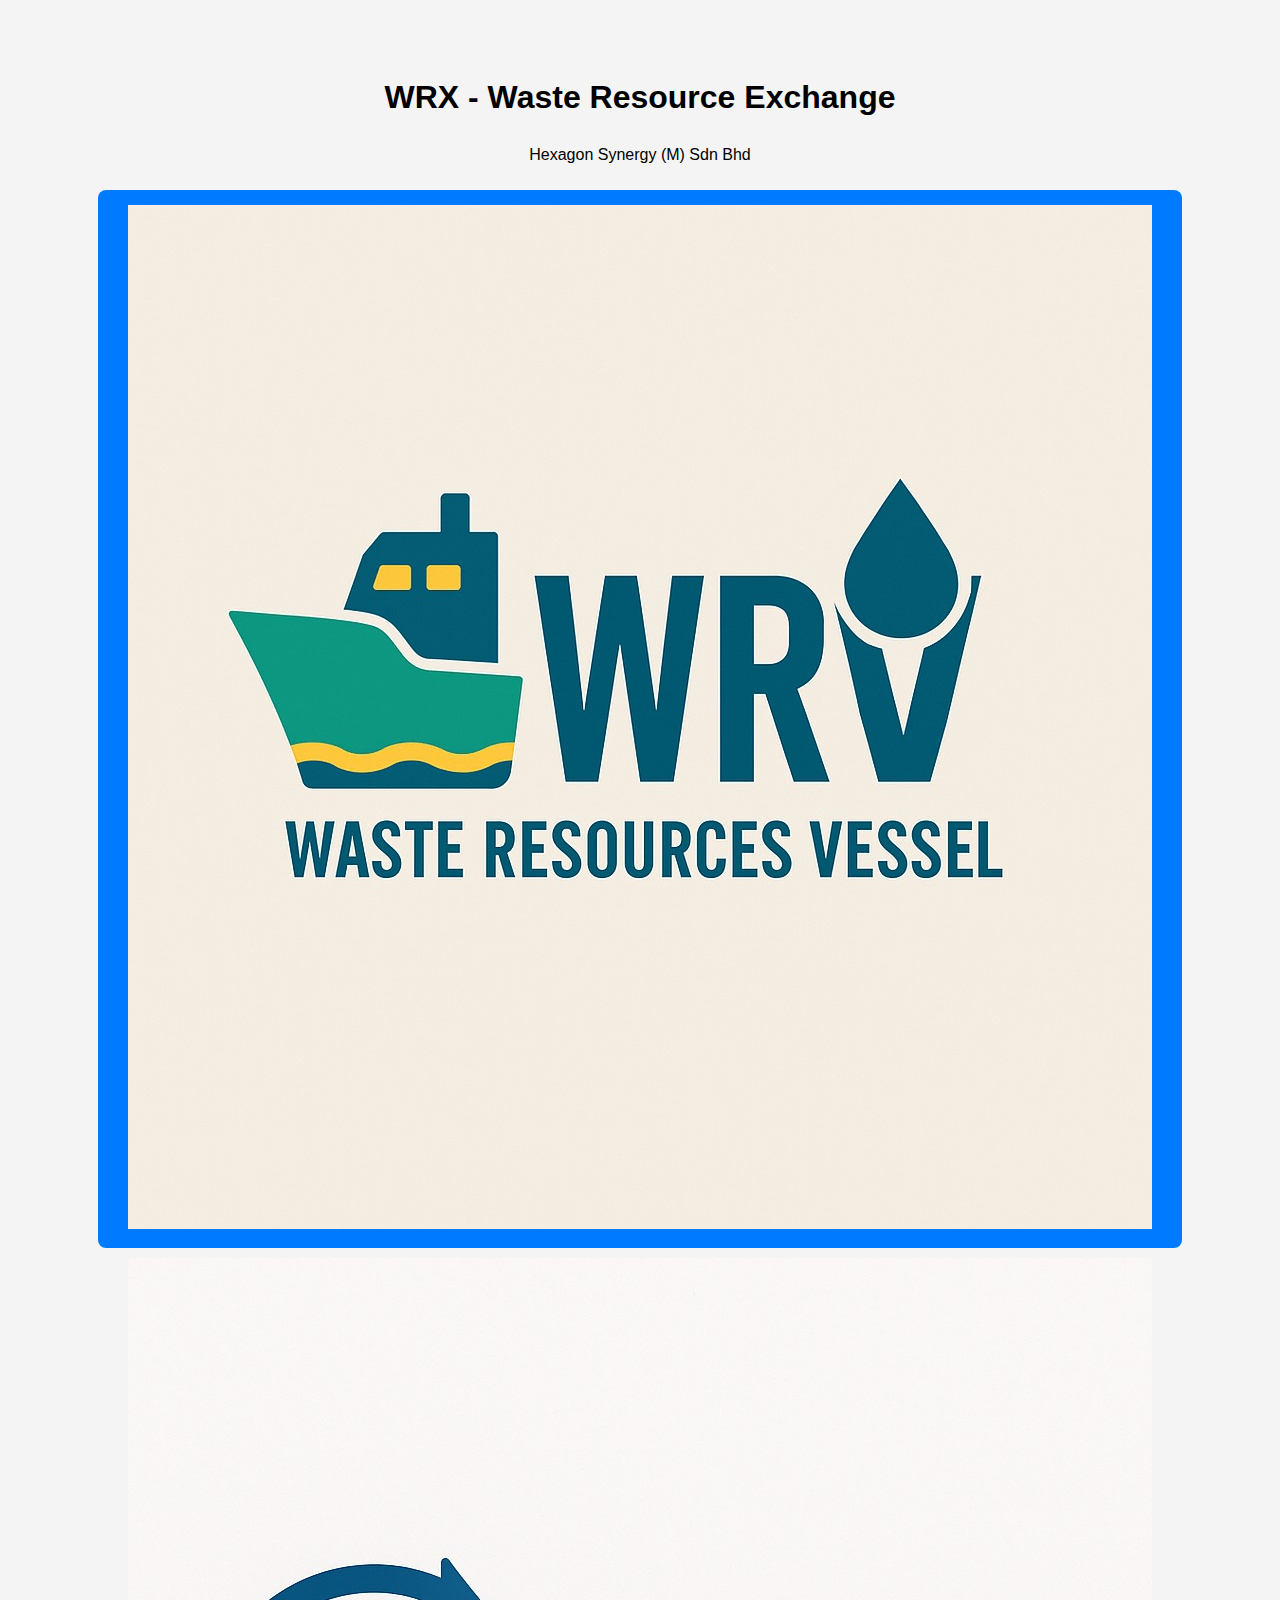
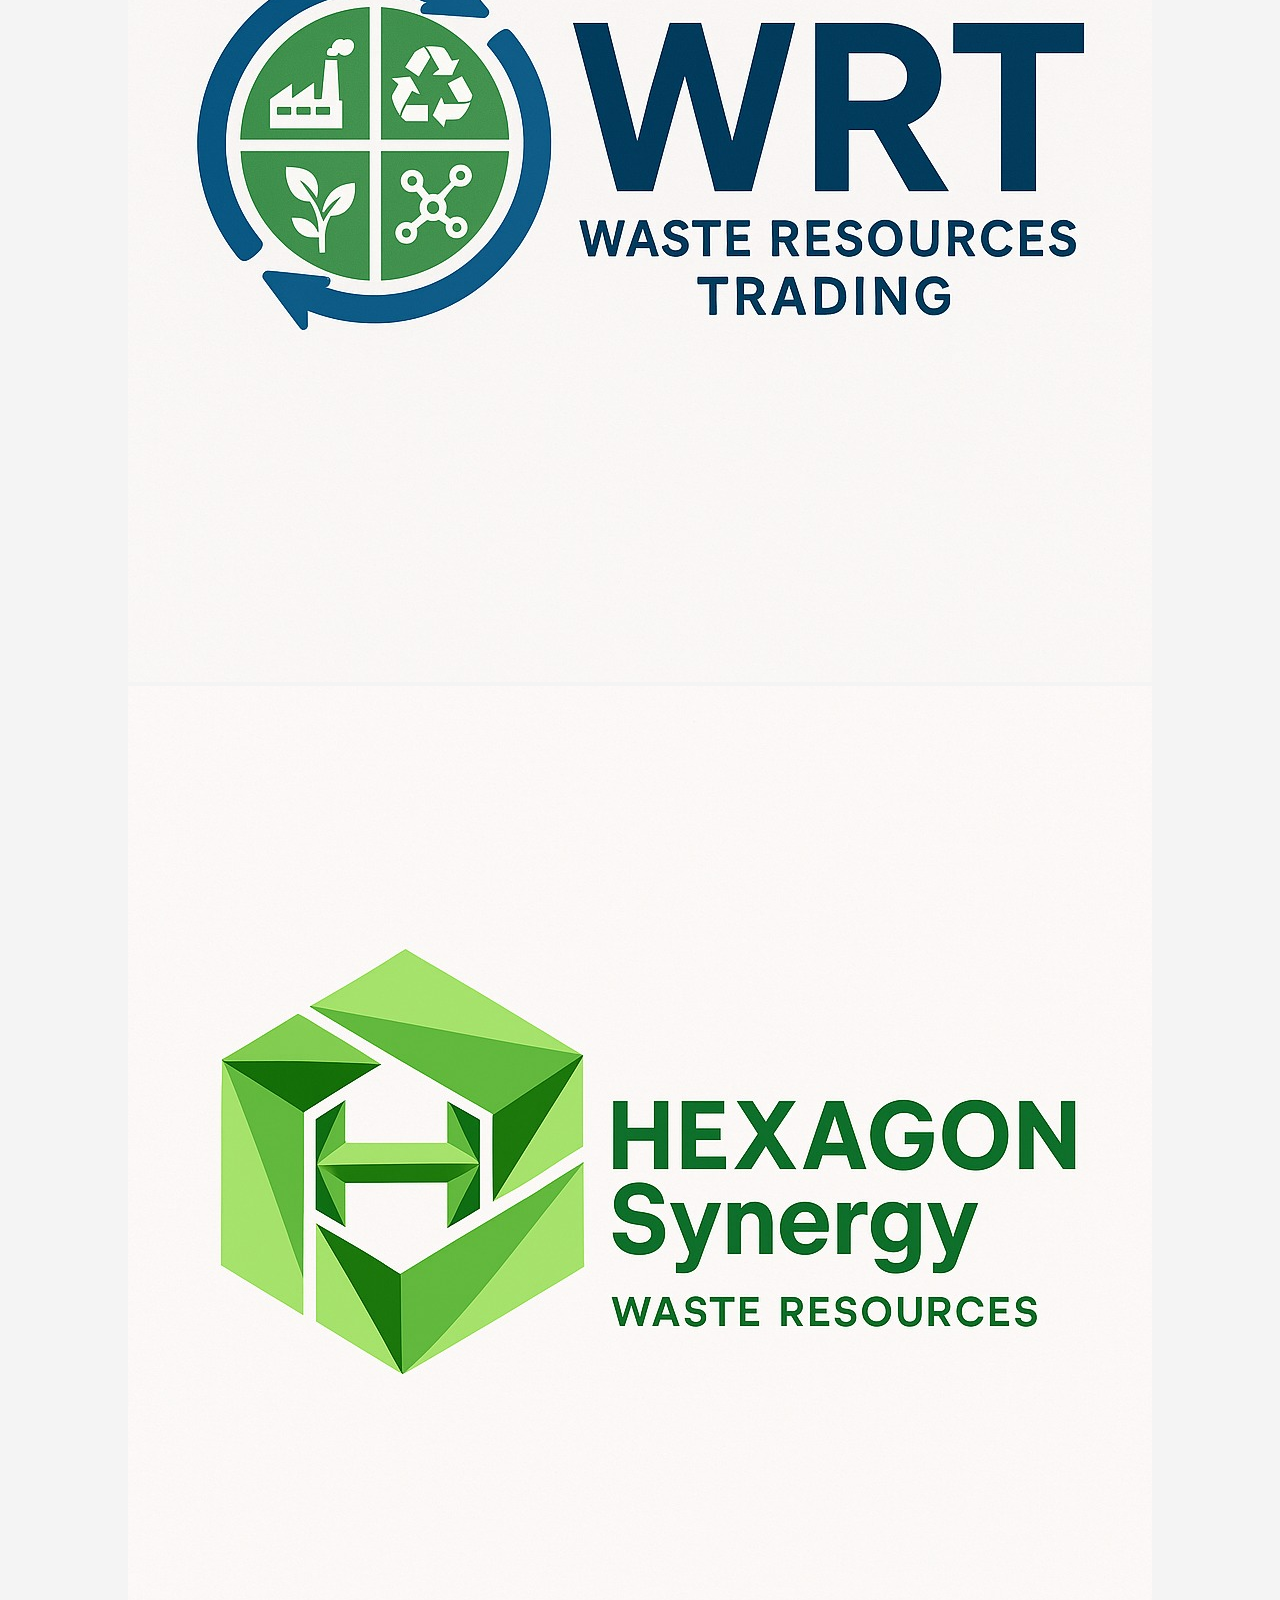
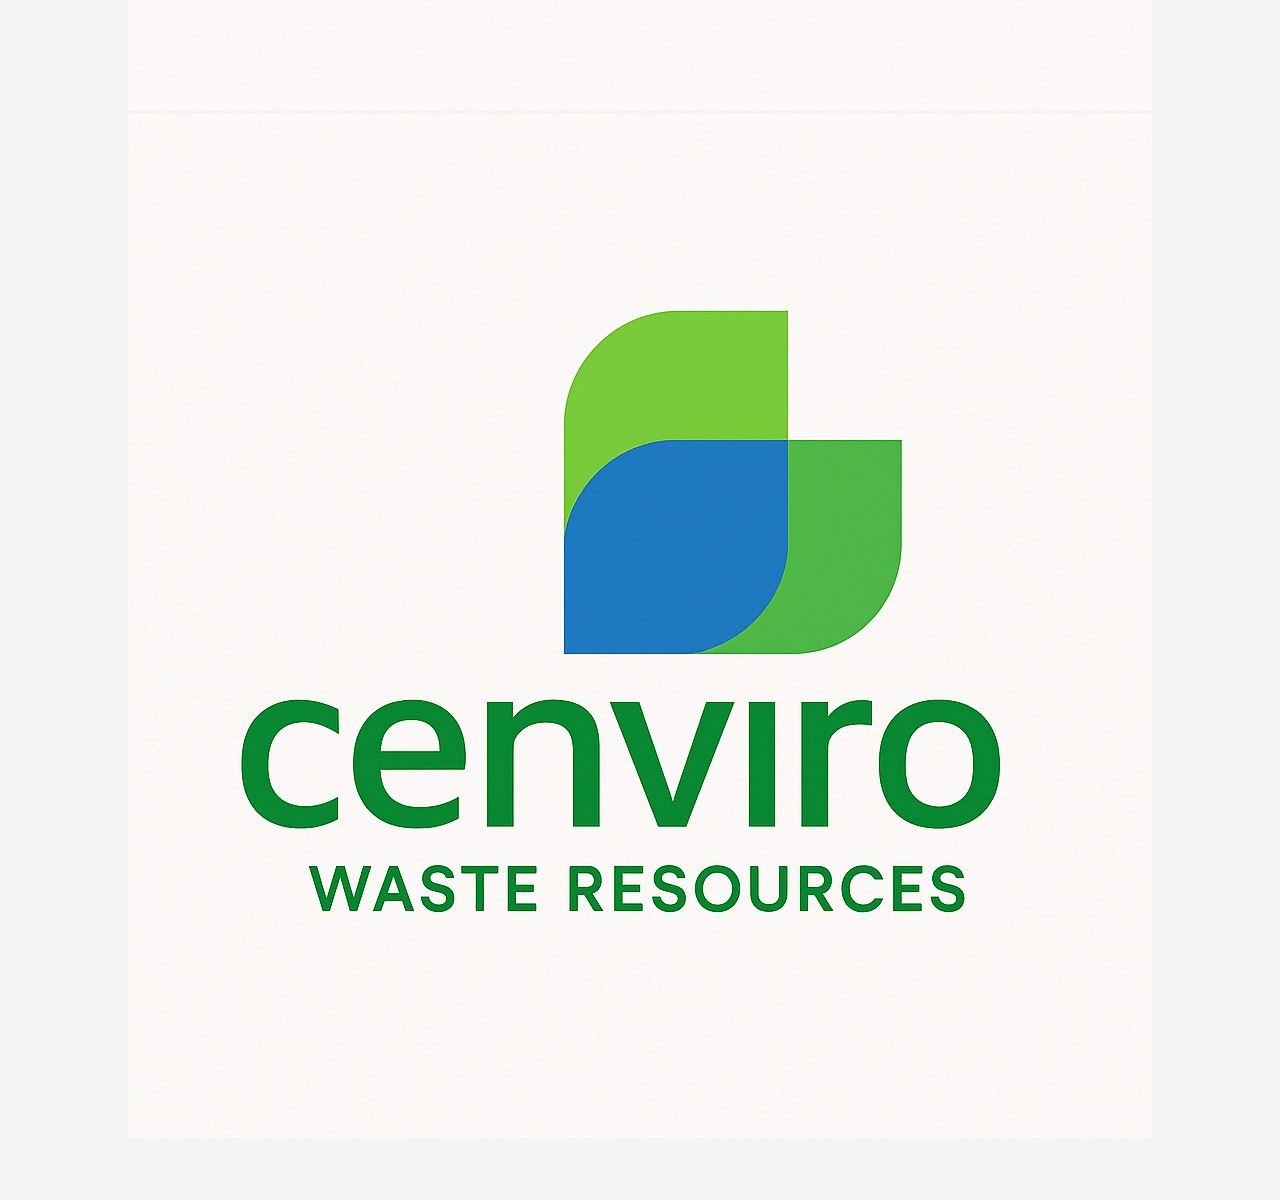
<file: index.html>
<!DOCTYPE html>
<html lang="en">
<head>
  <meta charset="UTF-8">
  <title>Main Menu</title>
  <link rel="stylesheet" href="style.css">
</head>

<header>
    <h1>WRX - Waste Resource Exchange</h1>
    <p>Hexagon Synergy (M) Sdn Bhd</p>
  </header>

<body>

  <div class="button-group">
    <button class="img-button" onclick="window.location.href='../wrv/wrv-option.html'">
      <img src="4.jpg" alt="WRV" />
    </button>

    <a href="login.html?button=WRT" class="img-button">
      <img src="1.jpg" alt="WRT" />
    </a>

    <a href="login.html?button=WRH" class="img-button">
      <img src="3.jpg" alt="WRH" />
    </a>

    <a href="login.html?button=WRC" class="img-button">
      <img src="2.jpg" alt="WRC" />
    </a>
  </div>

</body>
</html>
</file>
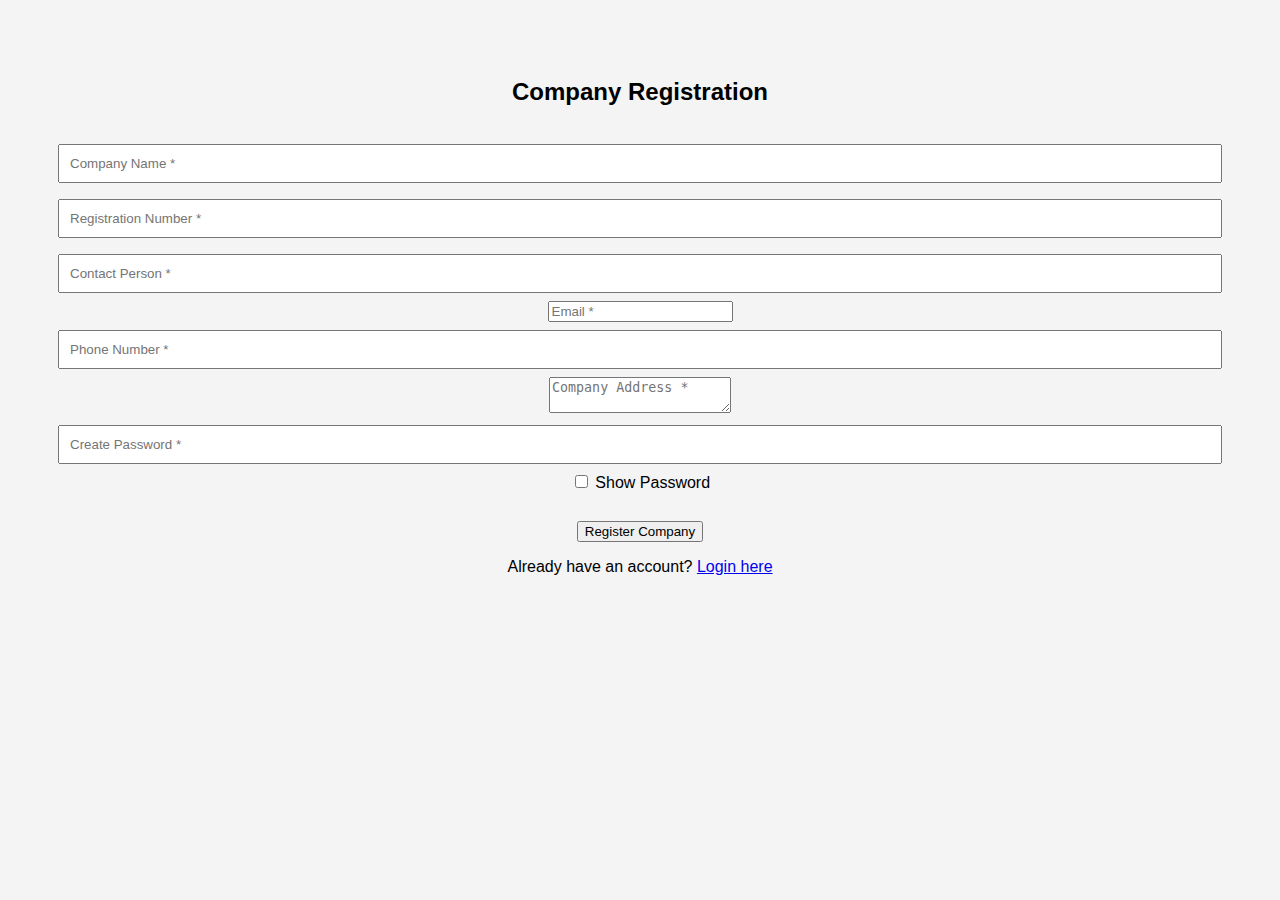
<file: signup.html>
<!DOCTYPE html>
<html lang="en">
<head>
  <meta charset="UTF-8">
  <title>Company Sign Up</title>
  <link rel="stylesheet" href="style.css">
</head>
<body>

  <h2>Company Registration</h2>

  <form id="signupForm">
    <input type="text" id="companyName" placeholder="Company Name *" required><br>
    <input type="text" id="regNumber" placeholder="Registration Number *" required><br>
    <input type="text" id="contactPerson" placeholder="Contact Person *" required><br>
    <input type="email" id="email" placeholder="Email *" required><br>
    <input type="text" id="phone" placeholder="Phone Number *" required><br>
    <textarea id="address" placeholder="Company Address *" required></textarea><br>

    <input type="password" id="password" placeholder="Create Password *" required>
    <input type="checkbox" onclick="togglePassword('password')"> Show Password<br><br>



    <button type="submit">Register Company</button>
  </form>

  <p>Already have an account? <a href="login.html">Login here</a></p>

  <script src="script.js"></script>
</body>
</html>
</file>
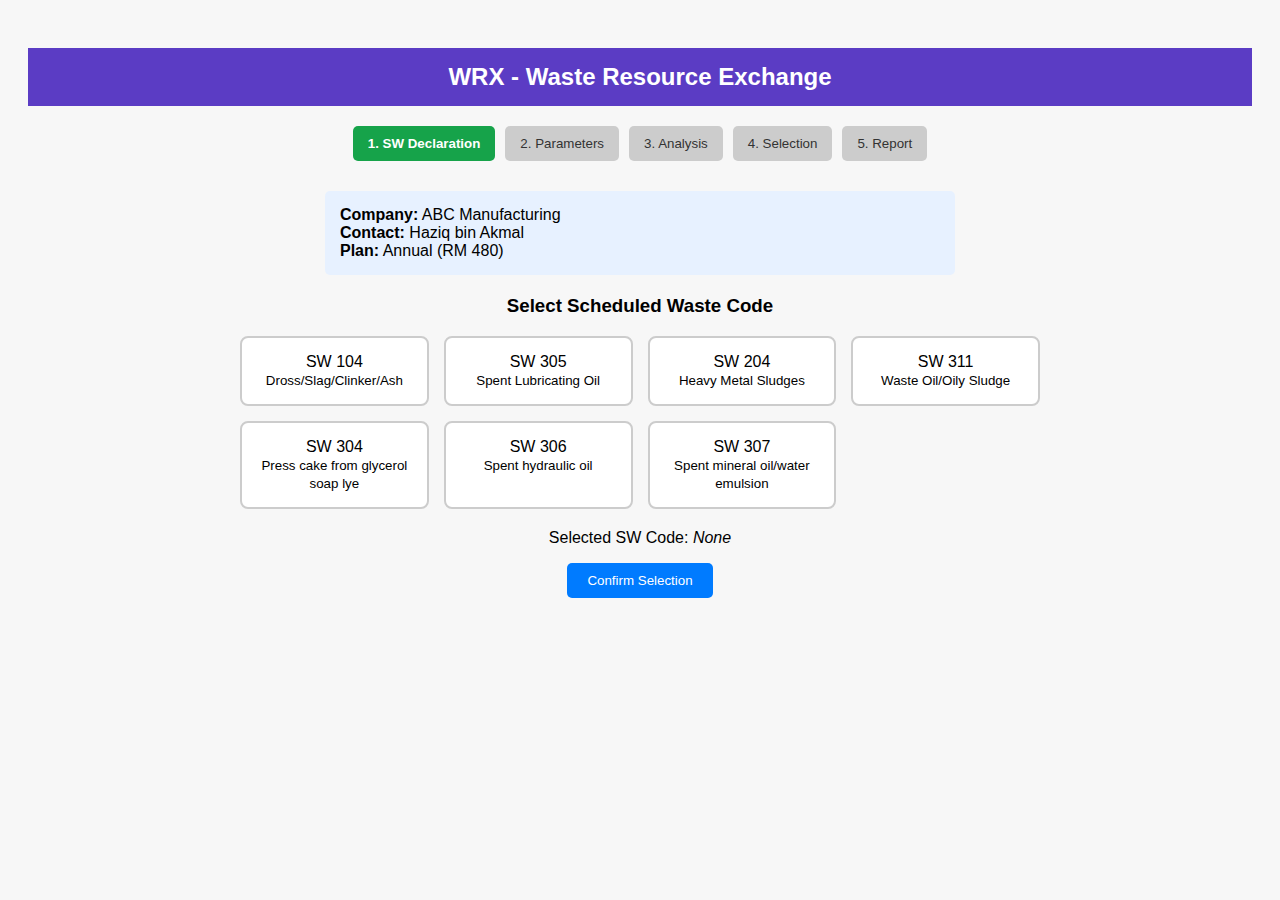
<file: step1-sw-declaration.html>
<!DOCTYPE html>
<html lang="en">
<head>
  <meta charset="UTF-8" />
  <title>SW Declaration</title>
  <link rel="stylesheet" href="style1.css" />
</head>
<body>

  <header>
    <h2>WRX - Waste Resource Exchange</h2>
    <div class="steps">
      <button class="active">1. SW Declaration</button>
      <button disabled>2. Parameters</button>
      <button disabled>3. Analysis</button>
      <button disabled>4. Selection</button>
      <button disabled>5. Report</button>
    </div>
  </header>

  <main>
    <section class="company-info">
      <strong>Company:</strong> ABC Manufacturing<br>
      <strong>Contact:</strong> Haziq bin Akmal<br>
      <strong>Plan:</strong> Annual (RM 480)
    </section>

    <section class="waste-codes">
      <h3>Select Scheduled Waste Code</h3>

      <div class="code-grid">
        <div class="code" onclick="selectCode(this, 'SW 104 - Dross/Slag/Clinker/Ash')">SW 104<br><small>Dross/Slag/Clinker/Ash</small></div>
        <div class="code" onclick="selectCode(this, 'SW 305 - Spent Lubricating Oil')">SW 305<br><small>Spent Lubricating Oil</small></div>
        <div class="code" onclick="selectCode(this, 'SW 204 - Heavy Metal Sludges')">SW 204<br><small>Heavy Metal Sludges</small></div>
        <div class="code" onclick="selectCode(this, 'SW 311 - Waste Oil/Oily Sludge')">SW 311<br><small>Waste Oil/Oily Sludge</small></div>
        <div class="code" onclick="selectCode(this, 'SW 304 - Press cake from glycerol soap lye')">SW 304<br><small>Press cake from glycerol soap lye</small></div>
        <div class="code" onclick="selectCode(this, 'SW 306 - Spent hydraulic oil')">SW 306<br><small>Spent hydraulic oil</small></div>
        <div class="code" onclick="selectCode(this, 'SW 307 - Spent mineral oil/water emulsion')">SW 307<br><small>Spent mineral oil/water emulsion</small></div>
      </div>

      <p id="selected-code">Selected SW Code: <em>None</em></p>
      <button onclick="confirmSelection()">Confirm Selection</button>
    </section>
  </main>

  <script src="script1.js"></script>
</body>
</html>
</file>
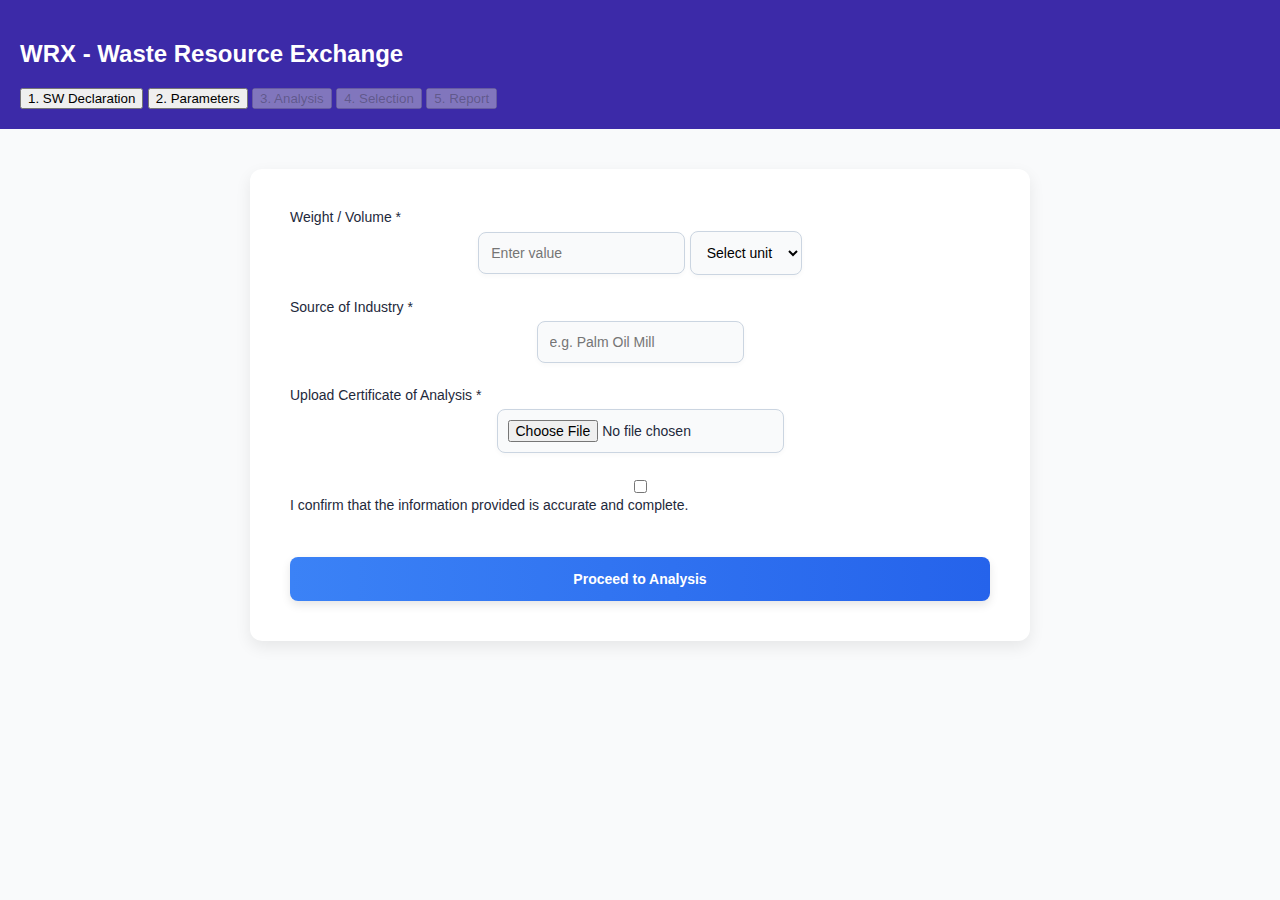
<file: step2-parameters.html>
<!DOCTYPE html>
<html lang="en">
<head>
  <meta charset="UTF-8" />
  <title>Step 2: Parameters</title>
  <link rel="stylesheet" href="style2.css" />
</head>
<body>

  <header>
    <h2>WRX - Waste Resource Exchange</h2>
    <div class="steps">
      <button>1. SW Declaration</button>
      <button class="active">2. Parameters</button>
      <button disabled>3. Analysis</button>
      <button disabled>4. Selection</button>
      <button disabled>5. Report</button>
    </div>
  </header>

  <main>
    <form id="paramForm">
      <div class="form-group">
        <label for="weight">Weight / Volume *</label>
        <input type="number" id="weight" name="weight" placeholder="Enter value" required />
        <select id="unit" required>
          <option value="">Select unit</option>
          <option value="kg">kg</option>
          <option value="L">L</option>
        </select>
      </div>

      <div class="form-group">
        <label for="industry">Source of Industry *</label>
        <input type="text" id="industry" name="industry" placeholder="e.g. Palm Oil Mill" required />
      </div>

      <div class="form-group">
        <label for="certificate">Upload Certificate of Analysis *</label>
        <input type="file" id="certificate" name="certificate" accept=".pdf,.jpg,.png,.jpeg" required />
      </div>

      <div class="form-group checkbox">
        <input type="checkbox" id="confirm" />
        <label for="confirm">I confirm that the information provided is accurate and complete.</label>
      </div>

      <button type="submit" id="nextBtn" disabled>Proceed to Analysis</button>
    </form>
  </main>

  <script src="script2.js"></script>
</body>
</html>
</file>
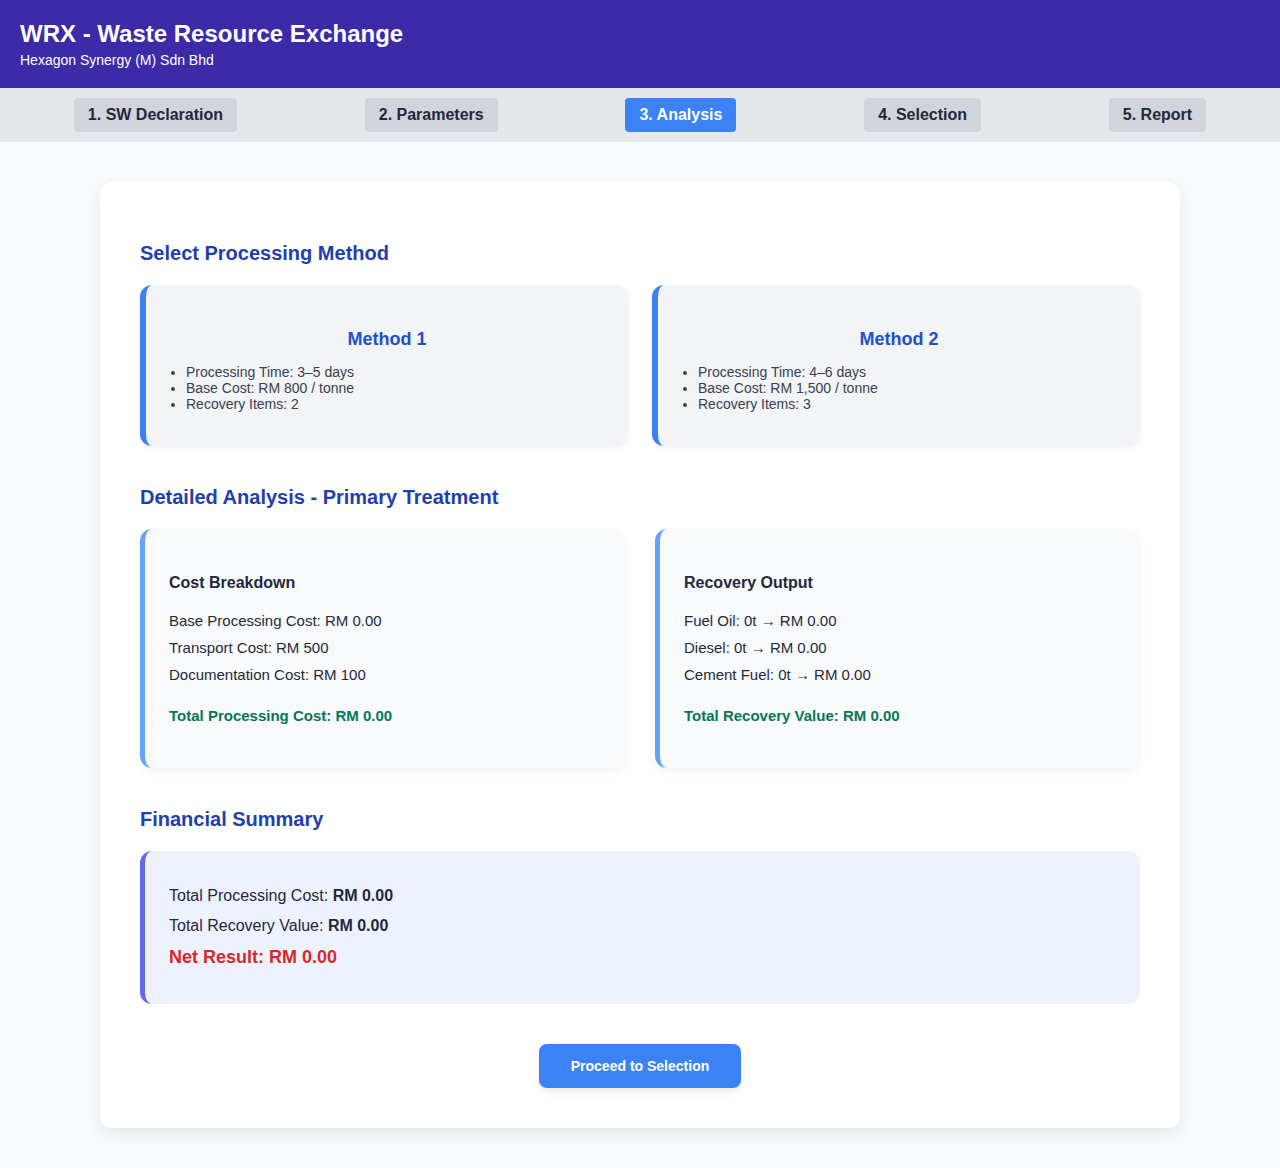
<file: step3-analysis.html>
<!DOCTYPE html>
<html lang="en">
<head>
  <meta charset="UTF-8" />
  <meta name="viewport" content="width=device-width, initial-scale=1.0" />
  <title>Step 3: Analysis</title>
  <link rel="stylesheet" href="style3.css" />
</head>
<body>
    <header>
    <h1>WRX - Waste Resource Exchange</h1>
    <p>Hexagon Synergy (M) Sdn Bhd</p>
  </header>

  <div class="progress">
    <div>1. SW Declaration</div>
    <div>2. Parameters</div>
    <div class="active">3. Analysis</div>
    <div>4. Selection</div>
    <div>5. Report</div>
  </div>

  <main>
    <h3>Select Processing Method</h3>
    <div class="methods">
      <div class="method" onclick="selectMethod('1')">
        <h4>Method 1</h4>
        <ul>
          <li>Processing Time: 3–5 days</li>
          <li>Base Cost: RM 800 / tonne</li>
          <li>Recovery Items: 2</li>
        </ul>
      </div>

      <div class="method" onclick="selectMethod('2')">
        <h4>Method 2</h4>
        <ul>
          <li>Processing Time: 4–6 days</li>
          <li>Base Cost: RM 1,500 / tonne</li>
          <li>Recovery Items: 3</li>
        </ul>
      </div>
    </div>

    <h3>Detailed Analysis - Primary Treatment</h3>
    <div class="analysis-grid">
      <div class="column">
        <h4>Cost Breakdown</h4>
        <ul>
          <li>Base Processing Cost: <span id="costBase">RM 0.00</span></li>
          <li>Transport Cost: RM 500</li>
          <li>Documentation Cost: RM 100</li>
          <li class="total">Total Processing Cost: <strong id="costTotal">RM 0.00</strong></li>
        </ul>
      </div>

      <div class="column">
        <h4>Recovery Output</h4>
        <ul>
          <li>Fuel Oil: <span id="recFuel">0t → RM 0.00</span></li>
          <li>Diesel: <span id="recDiesel">0t → RM 0.00</span></li>
          <li>Cement Fuel: <span id="recCement">0t → RM 0.00</span></li>
          <li class="total">Total Recovery Value: <strong id="recTotal">RM 0.00</strong></li>
        </ul>
      </div>
    </div>

    <h3>Financial Summary</h3>
    <div class="summary">
      <p>Total Processing Cost: <strong id="sumCost">RM 0.00</strong></p>
      <p>Total Recovery Value: <strong id="sumRecovery">RM 0.00</strong></p>
      <p class="net">Net Result: <strong id="sumNet">RM 0.00</strong></p>
    </div>

    <button onclick="goToNext()">Proceed to Selection</button>
  </main>

  <script src="script3.js"></script>
</body>
</html>
</file>
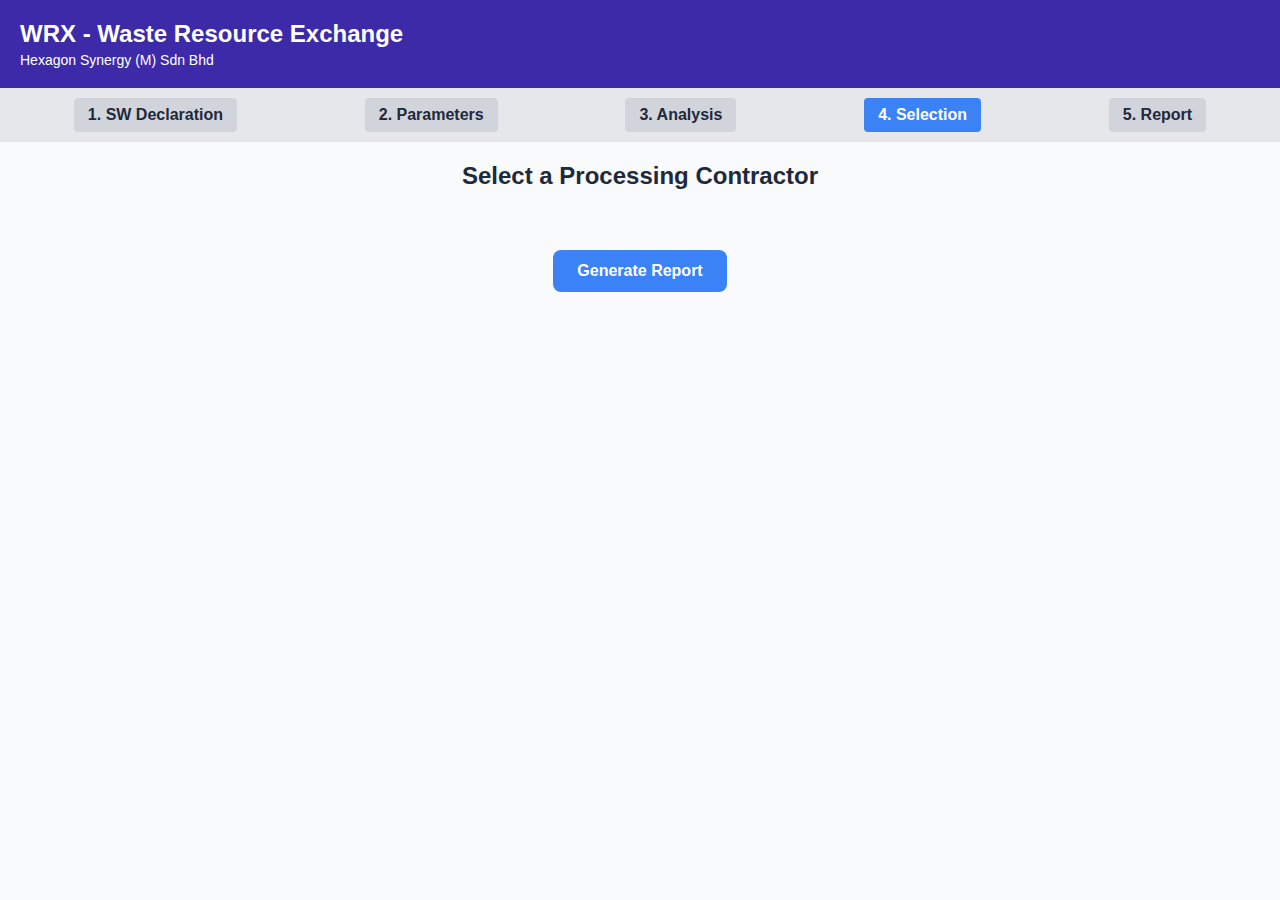
<file: step4-selection.html>
<!DOCTYPE html>
<html lang="en">
<head>
  <meta charset="UTF-8" />
  <title>Step 4: Contractor Selection</title>
  <link rel="stylesheet" href="style4.css" />
</head>
<body>
  <header>
    <h1>WRX - Waste Resource Exchange</h1>
    <p>Hexagon Synergy (M) Sdn Bhd</p>
  </header>

  <div class="progress">
    <div>1. SW Declaration</div>
    <div>2. Parameters</div>
    <div>3. Analysis</div>
    <div class="active">4. Selection</div>
    <div>5. Report</div>
  </div>

  <main>
    <h2>Select a Processing Contractor</h2>
    <div class="contractors"></div>
    <button id="generateReportBtn">Generate Report</button>
  </main>
</body>
  <script src="script5.js"></script>
</html>
</file>
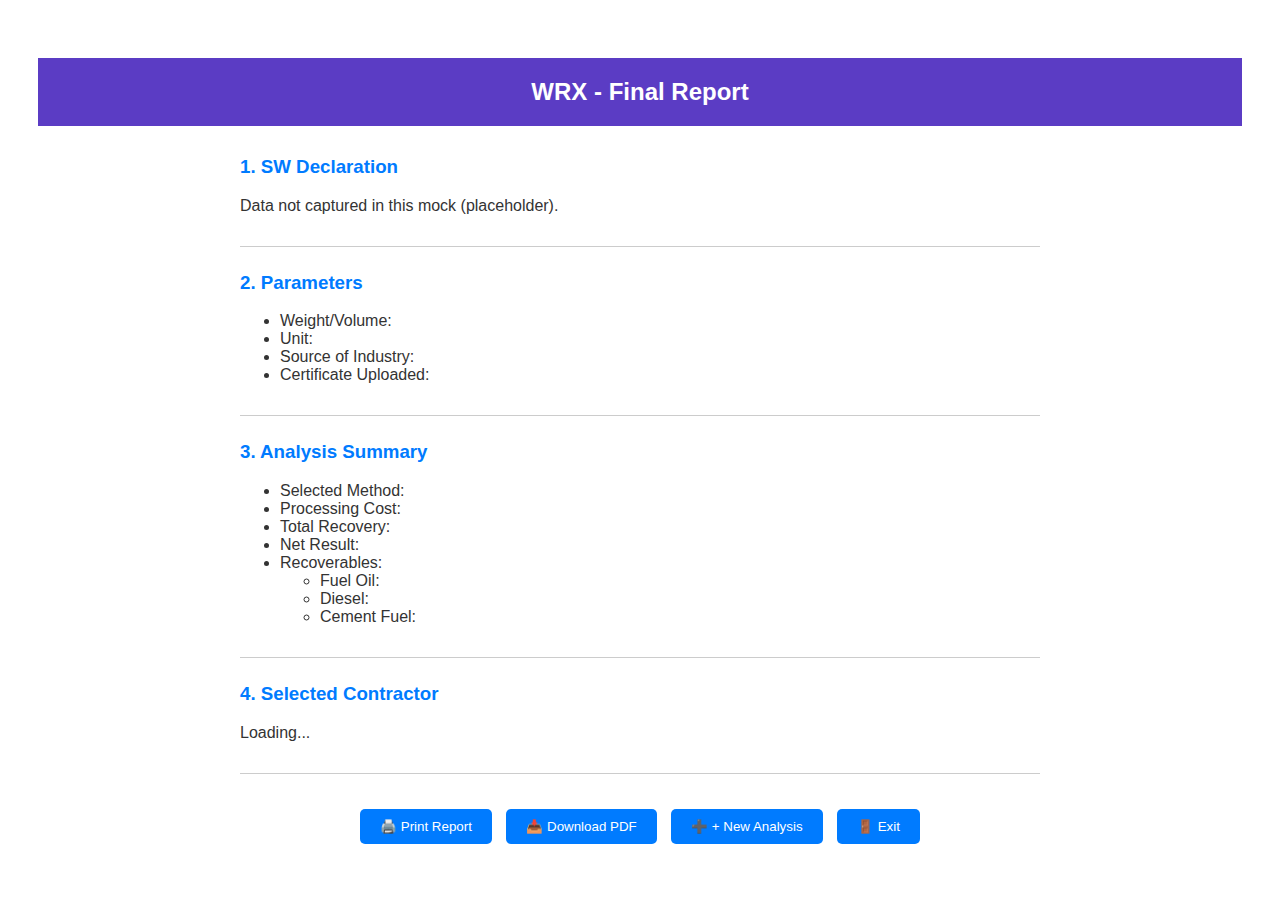
<file: step5-report.html>
<!DOCTYPE html>
<html lang="en">
<head>
  <meta charset="UTF-8">
  <title>Step 5: Final Report</title>
  <link rel="stylesheet" href="style5.css" />
</head>
<body>

  <header>
    <h2>WRX - Final Report</h2>
  </header>

  <main id="reportContent">
    <section>
      <h3>1. SW Declaration</h3>
      <p id="swDeclaration">Loading...</p>
    </section>

    <section>
      <h3>2. Parameters</h3>
      <ul>
        <li>Weight/Volume: <span id="paramWeight"></span></li>
        <li>Unit: <span id="paramUnit"></span></li>
        <li>Source of Industry: <span id="paramIndustry"></span></li>
        <li>Certificate Uploaded: <span id="paramCert"></span></li>
      </ul>
    </section>

    <section>
      <h3>3. Analysis Summary</h3>
      <ul>
        <li>Selected Method: <span id="anaMethod"></span></li>
        <li>Processing Cost: <span id="anaCost"></span></li>
        <li>Total Recovery: <span id="anaRecovery"></span></li>
        <li>Net Result: <span id="anaNet"></span></li>
        <li>Recoverables:
          <ul>
            <li>Fuel Oil: <span id="recFuel"></span></li>
            <li>Diesel: <span id="recDiesel"></span></li>
            <li>Cement Fuel: <span id="recCement"></span></li>
          </ul>
        </li>
      </ul>
    </section>

    <section>
      <h3>4. Selected Contractor</h3>
      <p id="contractor">Loading...</p>
    </section>
  </main>

  <div class="controls">
    <button onclick="window.print()">🖨️ Print Report</button>
    <button onclick="downloadPDF()">📥 Download PDF</button>
    <button onclick="startNew()">➕ + New Analysis</button>
    <button onclick="exitApp()">🚪 Exit</button>
  </div>

  <script src="script5.js"></script>
</body>
</html>
</file>
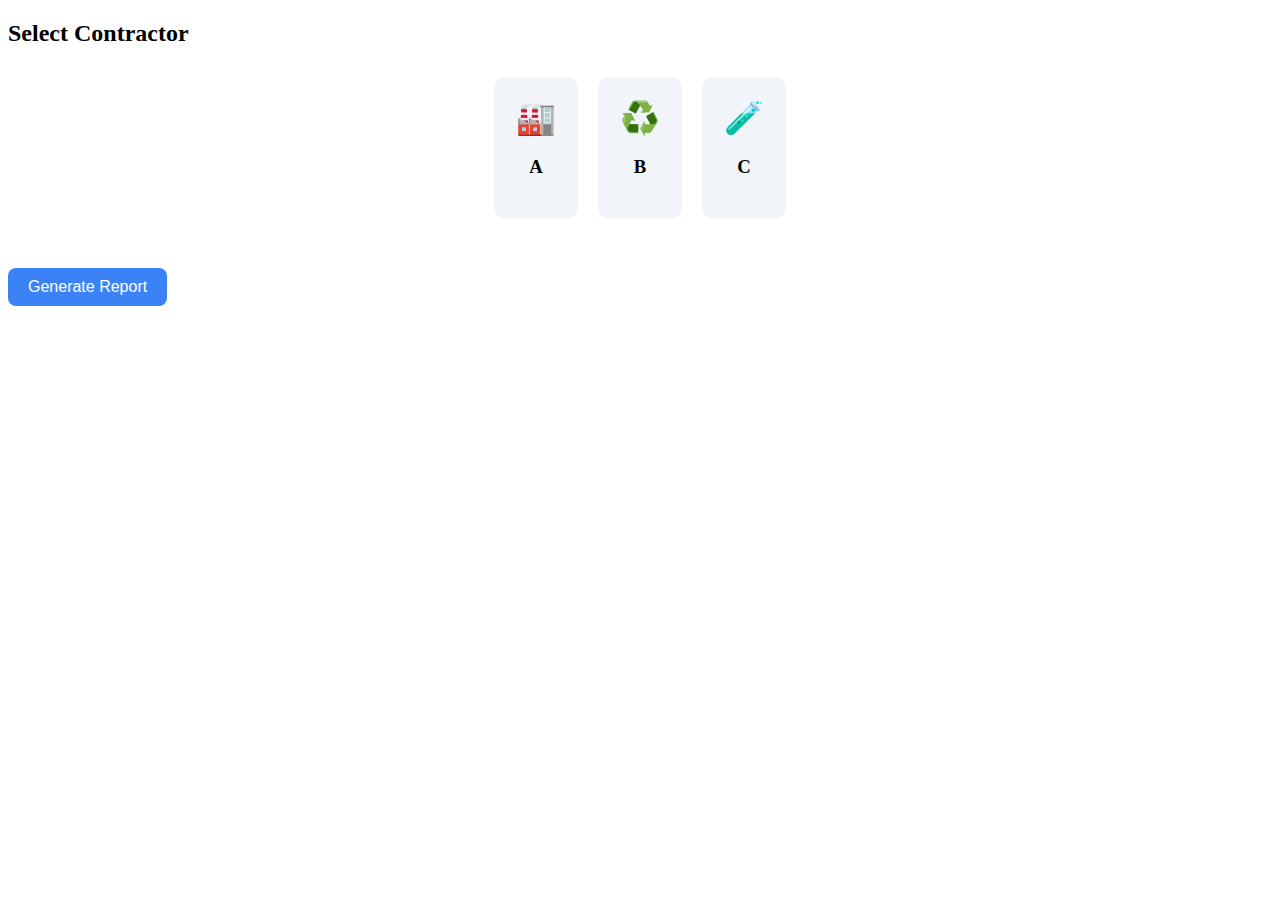
<file: test-step4.html>
<!DOCTYPE html>
<html lang="en">
<head>
  <meta charset="UTF-8" />
  <title>Step 4 Test</title>
  <style>
    .contractors { display: flex; gap: 20px; justify-content: center; margin: 30px; }
    .contractor {
      padding: 20px; background: #f1f5f9;
      border-radius: 10px; cursor: pointer;
      border: 2px solid transparent;
      text-align: center;
      transition: 0.3s;
    }
    .contractor:hover { background: #e0f2fe; }
    .contractor.selected {
      border-color: #2563eb;
      background: #dbeafe;
      transform: scale(1.05);
    }
    button {
      margin-top: 20px; padding: 10px 20px;
      font-size: 16px; background: #3b82f6;
      border: none; color: white;
      border-radius: 8px; cursor: pointer;
    }
    button:hover { background: #2563eb; }
  </style>
</head>
<body>
  <h2>Select Contractor</h2>
  <div class="contractors"></div>
  <button id="generateReportBtn">Generate Report</button>

  <script>
    console.log("Script running!");
    const data = {
      A: { name: "A", icon: "🏭" },
      B: { name: "B", icon: "♻️" },
      C: { name: "C", icon: "🧪" }
    };

    document.addEventListener("DOMContentLoaded", () => {
      const container = document.querySelector(".contractors");
      let selected = null;

      Object.values(data).forEach(c => {
        const d = document.createElement("div");
        d.className = "contractor";
        d.dataset.name = c.name;
        d.innerHTML = `<div style="font-size:32px">${c.icon}</div><h3>${c.name}</h3>`;
        d.addEventListener("click", () => {
          document.querySelectorAll(".contractor").forEach(el => el.classList.remove("selected"));
          d.classList.add("selected");
          selected = c.name;
          console.log("Selected:", selected);
        });
        container.appendChild(d);
      });

      document.getElementById("generateReportBtn").addEventListener("click", () => {
        if (!selected) alert("Select a contractor first!");
        else alert("Proceeding with: " + selected);
      });
    });
  </script>
</body>
</html>
</file>
<file: style.css>
body {
  font-family: Arial, sans-serif;
  text-align: center;
  padding: 50px;
  background-color: #f4f4f4;
}

h1, h2 {
  margin-bottom: 30px;
}

.button-group button {
  margin: 10px;
  padding: 15px 30px;
  font-size: 16px;
  cursor: pointer;
  border: none;
  border-radius: 8px;
  background-color: #007BFF;
  color: white;
}

.button-group button:hover {
  background-color: #0056b3;
}

#login-container {
  margin-top: 20px;
  background-color: white;
  padding: 20px;
  border-radius: 10px;
  max-width: 300px;
  margin-left: auto;
  margin-right: auto;
  box-shadow: 0 0 10px rgba(0,0,0,0.1);
}

input[type="text"],
input[type="password"] {
  width: 100%;
  padding: 10px;
  margin: 8px 0;
  box-sizing: border-box;
}

.signup {
  margin-top: 10px;
  font-size: 14px;
  color: #555;
}

.signup a {
  color: #007BFF;
  text-decoration: none;
}
input[type="checkbox"] {
  margin-left: 5px;
  margin-bottom: 15px;
}
</file>
<file: style1.css>
body {
    font-family: Arial, sans-serif;
    background: #f7f7f7;
    padding: 20px;
    text-align: center;
  }
  
  header h2 {
    background: #5b3cc4;
    color: white;
    padding: 15px;
    margin-bottom: 20px;
  }
  
  .steps {
    display: flex;
    justify-content: center;
    gap: 10px;
    margin-bottom: 30px;
  }
  
  .steps button {
    padding: 10px 15px;
    border: none;
    background: #ccc;
    color: #333;
    border-radius: 5px;
    cursor: default;
  }
  
  .steps button.active {
    background: #16a34a;
    color: white;
    font-weight: bold;
  }
  
  .company-info {
    background: #e7f1ff;
    padding: 15px;
    margin: 0 auto 20px;
    max-width: 600px;
    text-align: left;
    border-radius: 5px;
  }
  
  .waste-codes {
    max-width: 800px;
    margin: auto;
  }
  
  .code-grid {
    display: grid;
    grid-template-columns: repeat(auto-fit, minmax(180px, 1fr));
    gap: 15px;
    margin-bottom: 20px;
  }
  
  .code {
    border: 2px solid #ccc;
    border-radius: 8px;
    padding: 15px;
    cursor: pointer;
    background: white;
    transition: 0.3s ease;
  }
  
  .code:hover {
    border-color: #007bff;
  }
  
  .code.selected {
    border-color: #007bff;
    background: #e0f0ff;
  }
  
  button {
    padding: 10px 20px;
    background: #007bff;
    color: white;
    border: none;
    border-radius: 5px;
    cursor: pointer;
  }
</file>
<file: style2.css>
/* === General Layout === */
body {
  font-family: 'Segoe UI', Tahoma, Geneva, Verdana, sans-serif;
  margin: 0;
  padding: 0;
  background: #f9fafb;
  color: #1e293b;
  text-align: center;
}

header {
  background: #3c2aa8;
  color: white;
  padding: 20px;
  text-align: left;
}

header h1 {
  margin: 0;
  font-size: 24px;
}

header p {
  margin: 4px 0 0;
  font-size: 14px;
}

.progress {
  display: flex;
  justify-content: space-around;
  background: #e5e7eb;
  padding: 10px;
  font-weight: bold;
}

.progress div {
  padding: 8px 14px;
  background: #d1d5db;
  border-radius: 4px;
}

.progress .active {
  background: #3b82f6;
  color: white;
}

.progress div:hover {
  background: #cbd5e1;
  cursor: pointer;
}

/* === PROGRESS BAR === */
.progress {
  display: flex;
  justify-content: space-around;
  background: #e6e6e6;
  padding: 10px;
  font-weight: bold;
  font-size: 14px;
}

.progress div {
  padding: 8px 14px;
  background: #d4d4d4;
  border-radius: 4px;
}

.progress .active {
  background: #3b82f6;
  color: white;
}

.progress div:hover {
  background: #cbd5e1;
  cursor: pointer;
}

/* === MAIN FORM CONTAINER === */
main {
  max-width: 700px;
  margin: 40px auto;
  background: white;
  padding: 40px;
  border-radius: 12px;
  box-shadow: 0 6px 16px rgba(0,0,0,0.08);
  animation: fadeIn 0.4s ease;
}

@keyframes fadeIn {
  from { opacity: 0; transform: translateY(20px); }
  to { opacity: 1; transform: translateY(0); }
}

/* === FORM ELEMENTS === */
form {
  display: flex;
  flex-direction: column;
  gap: 24px;
}

label {
  font-weight: 500;
  font-size: 14px;
  display: flex;
  flex-direction: column;
  text-align: left;
  color: #1e293b;
}

input[type="text"],
input[type="number"],
select,
input[type="file"] {
  padding: 12px;
  font-size: 14px;
  border-radius: 8px;
  border: 1px solid #cbd5e1;
  margin-top: 6px;
  background: #f9fafb;
  transition: all 0.3s ease;
  box-shadow: 0 2px 5px rgba(0,0,0,0.03);
}

input[type="file"] {
  padding: 10px;
}

input:focus,
select:focus {
  border-color: #3b82f6;
  outline: none;
  background: #fff;
  box-shadow: 0 0 0 3px rgba(59, 130, 246, 0.2);
}

/* === CHECKBOX === */
.checkbox-label {
  display: flex;
  align-items: center;
  gap: 12px;
  font-size: 14px;
  margin-top: 12px;
  padding: 14px 16px;
  background: #fef9c3;
  border-left: 5px solid #facc15;
  border-radius: 8px;
  color: #92400e;
  box-shadow: 0 2px 6px rgba(0,0,0,0.05);
}

.checkbox-label input[type="checkbox"] {
  transform: scale(1.2);
  cursor: pointer;
}

/* === BUTTON === */
button[type="submit"] {
  margin-top: 20px;
  padding: 14px 28px;
  font-weight: bold;
  font-size: 14px;
  border-radius: 8px;
  border: none;
  background: linear-gradient(to right, #3b82f6, #2563eb);
  color: white;
  cursor: pointer;
  box-shadow: 0 4px 10px rgba(0,0,0,0.1);
  transition: background 0.3s ease, transform 0.2s ease;
}

button[type="submit"]:hover {
  background: linear-gradient(to right, #2563eb, #1d4ed8);
  transform: translateY(-2px);
}

/* === RESPONSIVE === */
@media (max-width: 600px) {
  main {
    padding: 24px;
  }

  header h1 {
    font-size: 20px;
  }
}
</file>
<file: style3.css>
/* === General Layout === */
body {
  font-family: 'Segoe UI', Tahoma, Geneva, Verdana, sans-serif;
  margin: 0;
  padding: 0;
  background: #f9fafb;
  color: #1e293b;
  text-align: center;
}

header {
  background: #3c2aa8;
  color: white;
  padding: 20px;
  text-align: left;
}

header h1 {
  margin: 0;
  font-size: 24px;
}

header p {
  margin: 4px 0 0;
  font-size: 14px;
}

.progress {
  display: flex;
  justify-content: space-around;
  background: #e5e7eb;
  padding: 10px;
  font-weight: bold;
}

.progress div {
  padding: 8px 14px;
  background: #d1d5db;
  border-radius: 4px;
}

.progress .active {
  background: #3b82f6;
  color: white;
}

.progress div:hover {
  background: #cbd5e1;
  cursor: pointer;
}

main {
  max-width: 1000px;
  margin: 40px auto;
  background: white;
  padding: 40px;
  border-radius: 12px;
  box-shadow: 0 6px 16px rgba(0,0,0,0.08);
  animation: fadeIn 0.4s ease;
}

@keyframes fadeIn {
  from { opacity: 0; transform: translateY(10px); }
  to { opacity: 1; transform: translateY(0); }
}

h3 {
  font-size: 20px;
  margin-bottom: 20px;
  text-align: left;
  color: #1e40af;
}

h4 {
  margin-bottom: 10px;
  color: #1e293b;
}

/* === Method Cards === */
.methods {
  display: flex;
  gap: 24px;
  margin-bottom: 40px;
  justify-content: center;
  flex-wrap: wrap;
}

.method {
  flex: 1;
  min-width: 280px;
  background: #f3f4f6;
  padding: 20px;
  border-radius: 12px;
  border-left: 6px solid #3b82f6;
  box-shadow: 0 2px 6px rgba(0,0,0,0.06);
  transition: all 0.2s ease;
  cursor: pointer;
}

.method:hover {
  background: #e0f2fe;
  transform: translateY(-3px);
}

.method h4 {
  font-size: 18px;
  color: #1d4ed8;
}

.method ul {
  list-style-type: disc;
  padding-left: 20px;
  text-align: left;
  font-size: 14px;
  color: #374151;
}

/* === Analysis Grid === */
.analysis-grid {
  display: flex;
  flex-wrap: wrap;
  gap: 30px;
  margin-bottom: 40px;
  justify-content: space-between;
}

.column {
  flex: 1;
  min-width: 300px;
  background: #f9fafb;
  border-radius: 12px;
  padding: 24px;
  box-shadow: 0 4px 10px rgba(0,0,0,0.05);
  border-left: 5px solid #60a5fa;
  text-align: left;
}

.column ul {
  list-style: none;
  padding: 0;
  font-size: 15px;
  line-height: 1.8;
}

.column .total {
  margin-top: 14px;
  font-weight: bold;
  color: #047857;
}

/* === Summary Section === */
.summary {
  background: #eef2ff;
  border-left: 5px solid #6366f1;
  padding: 24px;
  border-radius: 12px;
  margin-bottom: 40px;
  font-size: 16px;
  text-align: left;
}

.summary p {
  margin: 12px 0;
}

.summary .net {
  font-weight: bold;
  font-size: 18px;
  color: #dc2626;
}

/* === Button === */
button {
  background-color: #3b82f6;
  color: white;
  border: none;
  padding: 14px 32px;
  font-size: 14px;
  font-weight: bold;
  border-radius: 8px;
  cursor: pointer;
  transition: background 0.2s ease, transform 0.2s ease;
  box-shadow: 0 4px 8px rgba(0,0,0,0.08);
}

button:hover {
  background-color: #2563eb;
  transform: translateY(-2px);
}

/* === Responsive === */
@media (max-width: 768px) {
  .methods,
  .analysis-grid {
    flex-direction: column;
  }

  header h1 {
    font-size: 20px;
  }

  .method {
    margin-bottom: 20px;
  }

  button {
    width: 100%;
  }
}
</file>
<file: style4.css>
/* === General Layout === */
body {
  font-family: 'Segoe UI', Tahoma, Geneva, Verdana, sans-serif;
  margin: 0;
  padding: 0;
  background: #f9fafb;
  color: #1e293b;
  text-align: center;
}

header {
  background: #3c2aa8;
  color: white;
  padding: 20px;
  text-align: left;
}

header h1 {
  margin: 0;
  font-size: 24px;
}

header p {
  margin: 4px 0 0;
  font-size: 14px;
}

.progress {
  display: flex;
  justify-content: space-around;
  background: #e5e7eb;
  padding: 10px;
  font-weight: bold;
}

.progress div {
  padding: 8px 14px;
  background: #d1d5db;
  border-radius: 4px;
}

.progress .active {
  background: #3b82f6;
  color: white;
}

.progress div:hover {
  background: #cbd5e1;
  cursor: pointer;
}

main h3 {
  margin: 20px 0;
}
.contractors {
  display: flex;
  gap: 20px;
  flex-wrap: wrap;
  justify-content: center;
  margin: 30px 0;
}

.contractor {
  background: #f1f5f9;
  padding: 20px;
  border-radius: 14px;
  width: 260px;
  text-align: center;
  box-shadow: 0 4px 10px rgba(0, 0, 0, 0.06);
  border: 2px solid transparent;
  transition: all 0.3s ease, transform 0.2s ease;
  cursor: pointer;
  position: relative;
}

.contractor:hover {
  transform: translateY(-4px);
  background: #e0f2fe;
}

.contractor.selected {
  border-color: #3b82f6;
  background-color: #dbeafe;
  transform: scale(1.03);
  box-shadow: 0 0 12px rgba(59, 130, 246, 0.4);
  animation: bounce 0.3s ease;
}

@keyframes bounce {
  0%   { transform: scale(1); }
  50%  { transform: scale(1.05); }
  100% { transform: scale(1.03); }
}

.contractor h3 {
  margin-top: 10px;
  font-size: 18px;
  color: #1e3a8a;
}

.contractor p {
  font-size: 14px;
  color: #334155;
  margin: 4px 0;
}

.icon {
  font-size: 32px;
  margin-bottom: 8px;
}


#generateReportBtn {
  background-color: #3b82f6;
  color: white;
  padding: 12px 24px;
  font-size: 16px;
  font-weight: bold;
  border: none;
  border-radius: 8px;
  cursor: pointer;
  transition: background 0.3s ease, transform 0.2s ease;
  display: block;
  margin: 30px auto;
}

#generateReportBtn:hover {
  background-color: #2563eb;
  transform: scale(1.02);
}
</file>
<file: style5.css>
body {
  font-family: Arial, sans-serif;
  background: #ffffff;
  color: #333;
  padding: 30px;
}

header h2 {
  background: #5b3cc4;
  color: white;
  padding: 20px;
  text-align: center;
}

main {
  margin-top: 30px;
  max-width: 800px;
  margin-left: auto;
  margin-right: auto;
}

section {
  margin-bottom: 25px;
  border-bottom: 1px solid #ccc;
  padding-bottom: 15px;
}

h3 {
  color: #007bff;
}

.controls {
  text-align: center;
  margin-top: 30px;
}

button {
  padding: 10px 20px;
  margin: 5px;
  background: #007bff;
  color: white;
  border: none;
  border-radius: 5px;
  cursor: pointer;
}

button:hover {
  background: #0056b3;
}
</file>
